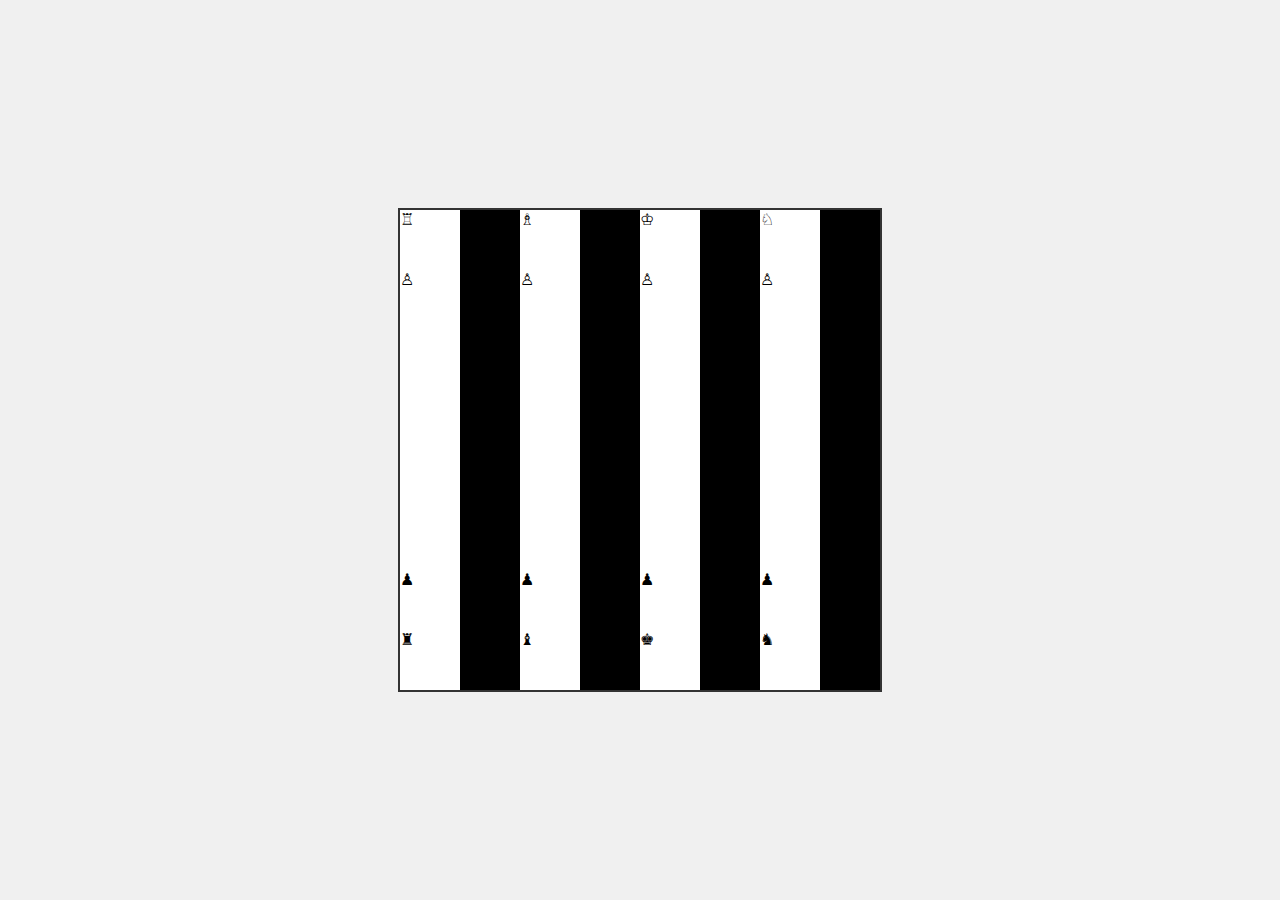
<file: chess.html>
<!DOCTYPE html>
<html lang="en">
<head>
    <meta charset="UTF-8">
    <meta name="viewport" content="width=device-width, initial-scale=1.0">
    <title>Interactive Chessboard</title>
    <link rel="stylesheet" href="chess.css">
</head>
<body>
    <div id="chessboard"></div>
    <script src="chess.js"></script>
</body>
</html>
</file>
<file: chess.css>
body {
    display: flex;
    justify-content: center;
    align-items: center;
    height: 100vh;
    margin: 0;
    background-color: #f0f0f0;
}

#chessboard {
    display: grid;
    grid-template-columns: repeat(8, 60px);
    grid-template-rows: repeat(8, 60px);
    border: 2px solid #333;
}

#chessboard div {
    width: 60px;
    height: 60px;
    background-color: #fff;
}

#chessboard div:nth-child(even) {
    background-color: #000;
}
</file>
